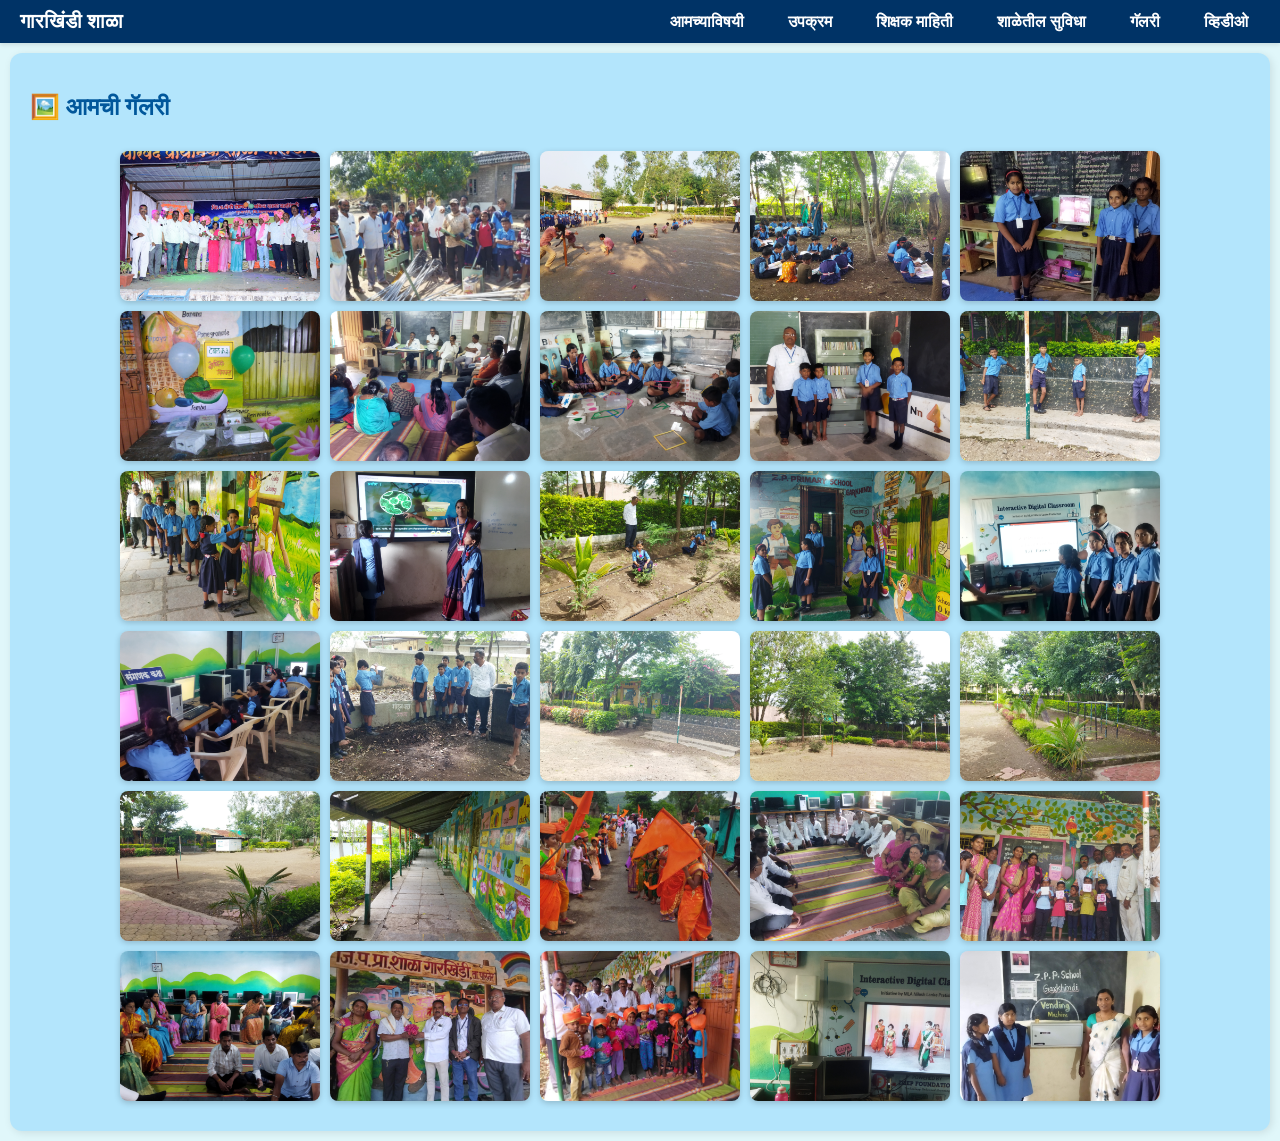
<file: public/galary.html>
<!DOCTYPE html>
<html lang="en">
<head>
    <meta charset="UTF-8">
    <meta name="viewport" content="width=device-width, initial-scale=1.0">
    <title>Document</title>
    <link rel="stylesheet" href="./style.css">
    <link rel="stylesheet" href="./css/galary.css">
    <link rel="shortcut icon" href="./logo.jpeg" type="image/x-icon">

    <!-- Google tag (gtag.js) -->
    <script async src="https://www.googletagmanager.com/gtag/js?id=G-7FJQ6R05P9"></script>
    <script>
      window.dataLayer = window.dataLayer || [];
      function gtag(){dataLayer.push(arguments);}
      gtag('js', new Date());
    
      gtag('config', 'G-7FJQ6R05P9');
    </script>
</head>
<body>
    <nav class="navbar">
        <div class="nav-container">
          <a href="./index.html" target="_blank" rel="noopener noreferrer">

            <div class="logo">गारखिंडी शाळा</div>
        </a>        
          <div class="hamburger" onclick="toggleMenu()">☰</div>
          <ul class="nav-links" id="nav-links">
            <li><a href="./index.html">आमच्याविषयी</a></li>
            <li><a href="./info.html">उपक्रम</a></li>
            <li><a href="./teacher-info.html">शिक्षक माहिती</a></li>
            <li><a href="./services.html">शाळेतील सुविधा</a></li>

            <li><a href="./galary.html">गॅलरी</a></li>
            <li><a href="./videos.html">व्हिडीओ</a></li>

            
          </ul>
        </div>
      </nav>
      

      <section class="gallery animate fade" id="gallery">
        <h2>🖼️ आमची गॅलरी</h2>
        <div class="gallery-grid">
            <img src="./photos/sanman.JPG" alt="उपक्रम 1" loading="lazy">
            <img src="./photos/img2.jpg" alt="उपक्रम 2" loading="lazy">
            <img src="./photos/img3.jpg" alt="उपक्रम 3" loading="lazy">
            <img src="./photos/img5.jpg" alt="उपक्रम 5" loading="lazy">
            <img src="./photos/img6.jpg" alt="उपक्रम 6" loading="lazy">
            <img src="./photos/img7.jpg" alt="उपक्रम 7" loading="lazy">
            <img src="./photos/img8.jpg" alt="उपक्रम 8" loading="lazy">
            <img src="./photos/img9.jpg" alt="उपक्रम 9" loading="lazy">
            <img src="./photos/img10.jpg" alt="उपक्रम 10" loading="lazy">
            <img src="./photos/img11.jpg" alt="उपक्रम 11" loading="lazy">
            <img src="./photos/img12.jpg" alt="उपक्रम 12" loading="lazy">
            <img src="./photos/img13.jpg" alt="उपक्रम 13" loading="lazy">
            <img src="./photos/img14.jpg" alt="उपक्रम 14" loading="lazy">
            <img src="./photos/img15.jpg" alt="उपक्रम 15" loading="lazy">
            <img src="./photos/img16.jpg" alt="उपक्रम 16" loading="lazy">
            <img src="./photos/img17.jpg" alt="उपक्रम 17" loading="lazy">
            <img src="./photos/img18.jpg" alt="उपक्रम 18" loading="lazy">
            <img src="./photos/img19.jpg" alt="उपक्रम 19" loading="lazy">
            <img src="./photos/img20.jpg" alt="उपक्रम 20" loading="lazy">
            <img src="./photos/img21.jpg" alt="उपक्रम 21" loading="lazy">
            <img src="./photos/img22.jpg" alt="उपक्रम 22" loading="lazy">
            <img src="./photos/img23.jpg" alt="उपक्रम 23" loading="lazy">
            <img src="./photos/img24.jpg" alt="उपक्रम 24" loading="lazy">
            <img src="./photos/img25.jpg" alt="उपक्रम 25" loading="lazy">
            <img src="./photos/img26.jpg" alt="उपक्रम 26" loading="lazy">
            <img src="./photos/img27.jpg" alt="उपक्रम 27" loading="lazy">
            <img src="./photos/img28.jpg" alt="उपक्रम 28" loading="lazy">
            <img src="./photos/img29.jpg" alt="उपक्रम 29" loading="lazy">
            <img src="./photos/img30.jpg" alt="उपक्रम 30" loading="lazy">
            <img src="./photos/img31.jpg" alt="उपक्रम 31" loading="lazy">
          </div>
          
      </section>
      
    <script src="./script.js"></script>
</body>
</html>
</file>
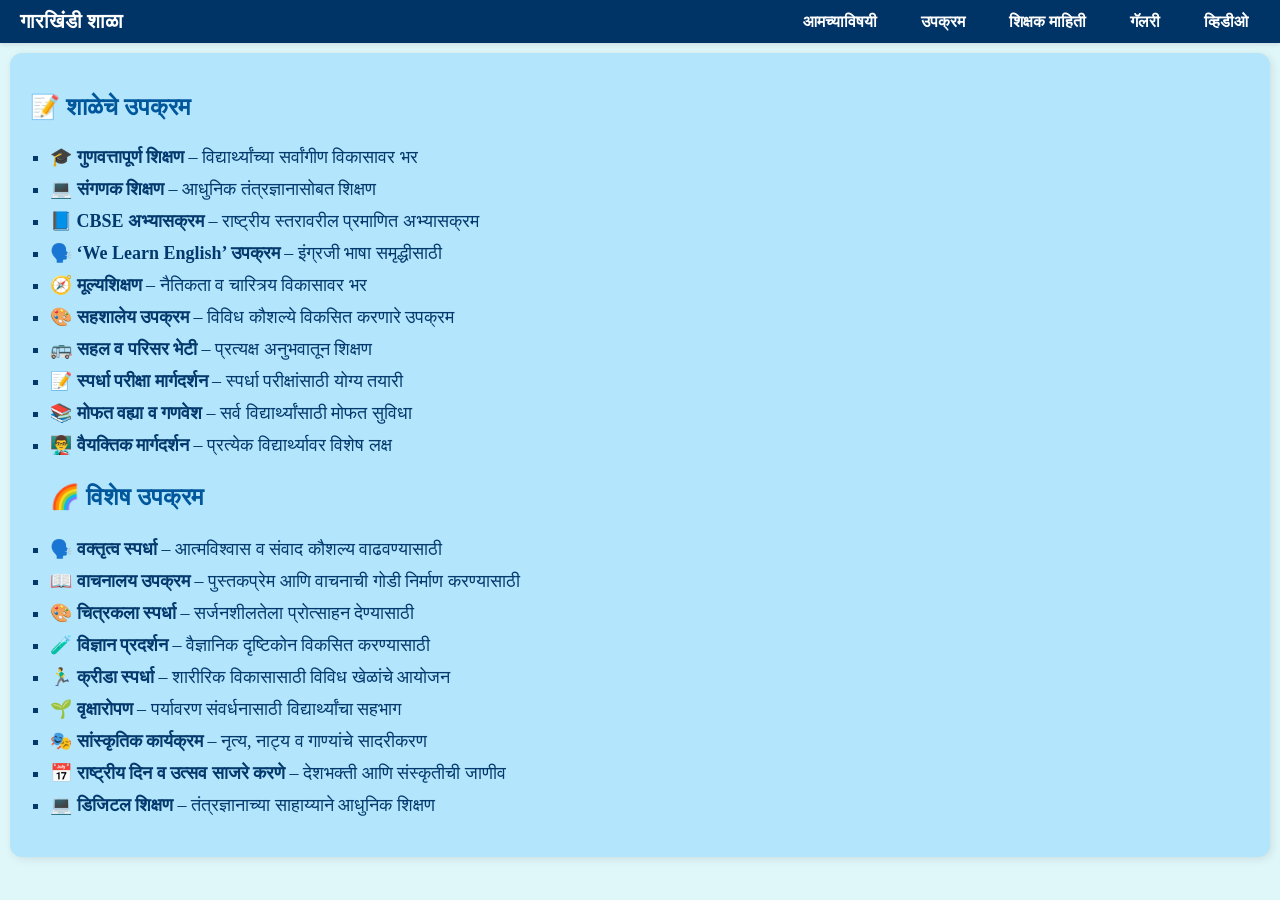
<file: public/info.html>
<!DOCTYPE html>
<html lang="en">

<head>
  <meta charset="UTF-8">
  <meta name="viewport" content="width=device-width, initial-scale=1.0">
  <title>Document</title>
  <link rel="stylesheet" href="./style.css">
  <link rel="stylesheet" href="./css/galary.css">
  <link rel="shortcut icon" href="./logo.jpeg" type="image/x-icon">

  <!-- Google tag (gtag.js) -->
  <script async src="https://www.googletagmanager.com/gtag/js?id=G-7FJQ6R05P9"></script>
  <script>
    window.dataLayer = window.dataLayer || [];
    function gtag(){dataLayer.push(arguments);}
    gtag('js', new Date());
  
    gtag('config', 'G-7FJQ6R05P9');
  </script>
</head>

<body>
  <nav class="navbar">
    <div class="nav-container">
      <a href="./index.html" target="_blank" rel="noopener noreferrer">

        <div class="logo">गारखिंडी शाळा</div>
      </a>
      <div class="hamburger" onclick="toggleMenu()">☰</div>
      <ul class="nav-links" id="nav-links">
        <li><a href="./index.html">आमच्याविषयी</a></li>
        <li><a href="./info.html">उपक्रम</a></li>
        <li><a href="./teacher-info.html">शिक्षक माहिती</a></li>
        <li><a href="./galary.html">गॅलरी</a></li>
        <li><a href="./videos.html">व्हिडीओ</a></li>

       
      </ul>
    </div>
  </nav>

  <section id="info" class="animate slide">
    <h2>📝 शाळेचे उपक्रम</h2>
    <ul>
      <li>🎓 <strong>गुणवत्तापूर्ण शिक्षण</strong> – विद्यार्थ्यांच्या सर्वांगीण विकासावर भर</li>
      <li>💻 <strong>संगणक शिक्षण</strong> – आधुनिक तंत्रज्ञानासोबत शिक्षण</li>
      <li>📘 <strong>CBSE अभ्यासक्रम</strong> – राष्ट्रीय स्तरावरील प्रमाणित अभ्यासक्रम</li>
      <li>🗣️ <strong>‘We Learn English’ उपक्रम</strong> – इंग्रजी भाषा समृद्धीसाठी</li>
      <li>🧭 <strong>मूल्यशिक्षण</strong> – नैतिकता व चारित्र्य विकासावर भर</li>
      <li>🎨 <strong>सहशालेय उपक्रम</strong> – विविध कौशल्ये विकसित करणारे उपक्रम</li>
      <li>🚌 <strong>सहल व परिसर भेटी</strong> – प्रत्यक्ष अनुभवातून शिक्षण</li>
      <li>📝 <strong>स्पर्धा परीक्षा मार्गदर्शन</strong> – स्पर्धा परीक्षांसाठी योग्य तयारी</li>
      <li>📚 <strong>मोफत वह्या व गणवेश</strong> – सर्व विद्यार्थ्यांसाठी मोफत सुविधा</li>
      <li>👨‍🏫 <strong>वैयक्तिक मार्गदर्शन</strong> – प्रत्येक विद्यार्थ्यावर विशेष लक्ष</li>
      <h2>🌈 विशेष उपक्रम</h2>
      <li>🗣️ <strong>वक्तृत्व स्पर्धा</strong> – आत्मविश्वास व संवाद कौशल्य वाढवण्यासाठी</li>
      <li>📖 <strong>वाचनालय उपक्रम</strong> – पुस्तकप्रेम आणि वाचनाची गोडी निर्माण करण्यासाठी</li>
      <li>🎨 <strong>चित्रकला स्पर्धा</strong> – सर्जनशीलतेला प्रोत्साहन देण्यासाठी</li>
      <li>🧪 <strong>विज्ञान प्रदर्शन</strong> – वैज्ञानिक दृष्टिकोन विकसित करण्यासाठी</li>
      <li>🏃‍♂️ <strong>क्रीडा स्पर्धा</strong> – शारीरिक विकासासाठी विविध खेळांचे आयोजन</li>
      <li>🌱 <strong>वृक्षारोपण</strong> – पर्यावरण संवर्धनासाठी विद्यार्थ्यांचा सहभाग</li>
      <li>🎭 <strong>सांस्कृतिक कार्यक्रम</strong> – नृत्य, नाट्य व गाण्यांचे सादरीकरण</li>
      <li>📅 <strong>राष्ट्रीय दिन व उत्सव साजरे करणे</strong> – देशभक्ती आणि संस्कृतीची जाणीव</li>
      <li>💻 <strong>डिजिटल शिक्षण</strong> – तंत्रज्ञानाच्या साहाय्याने आधुनिक शिक्षण</li>
    </ul>
  </section>



  <script src="./script.js"></script>
</body>

</html>
</file>
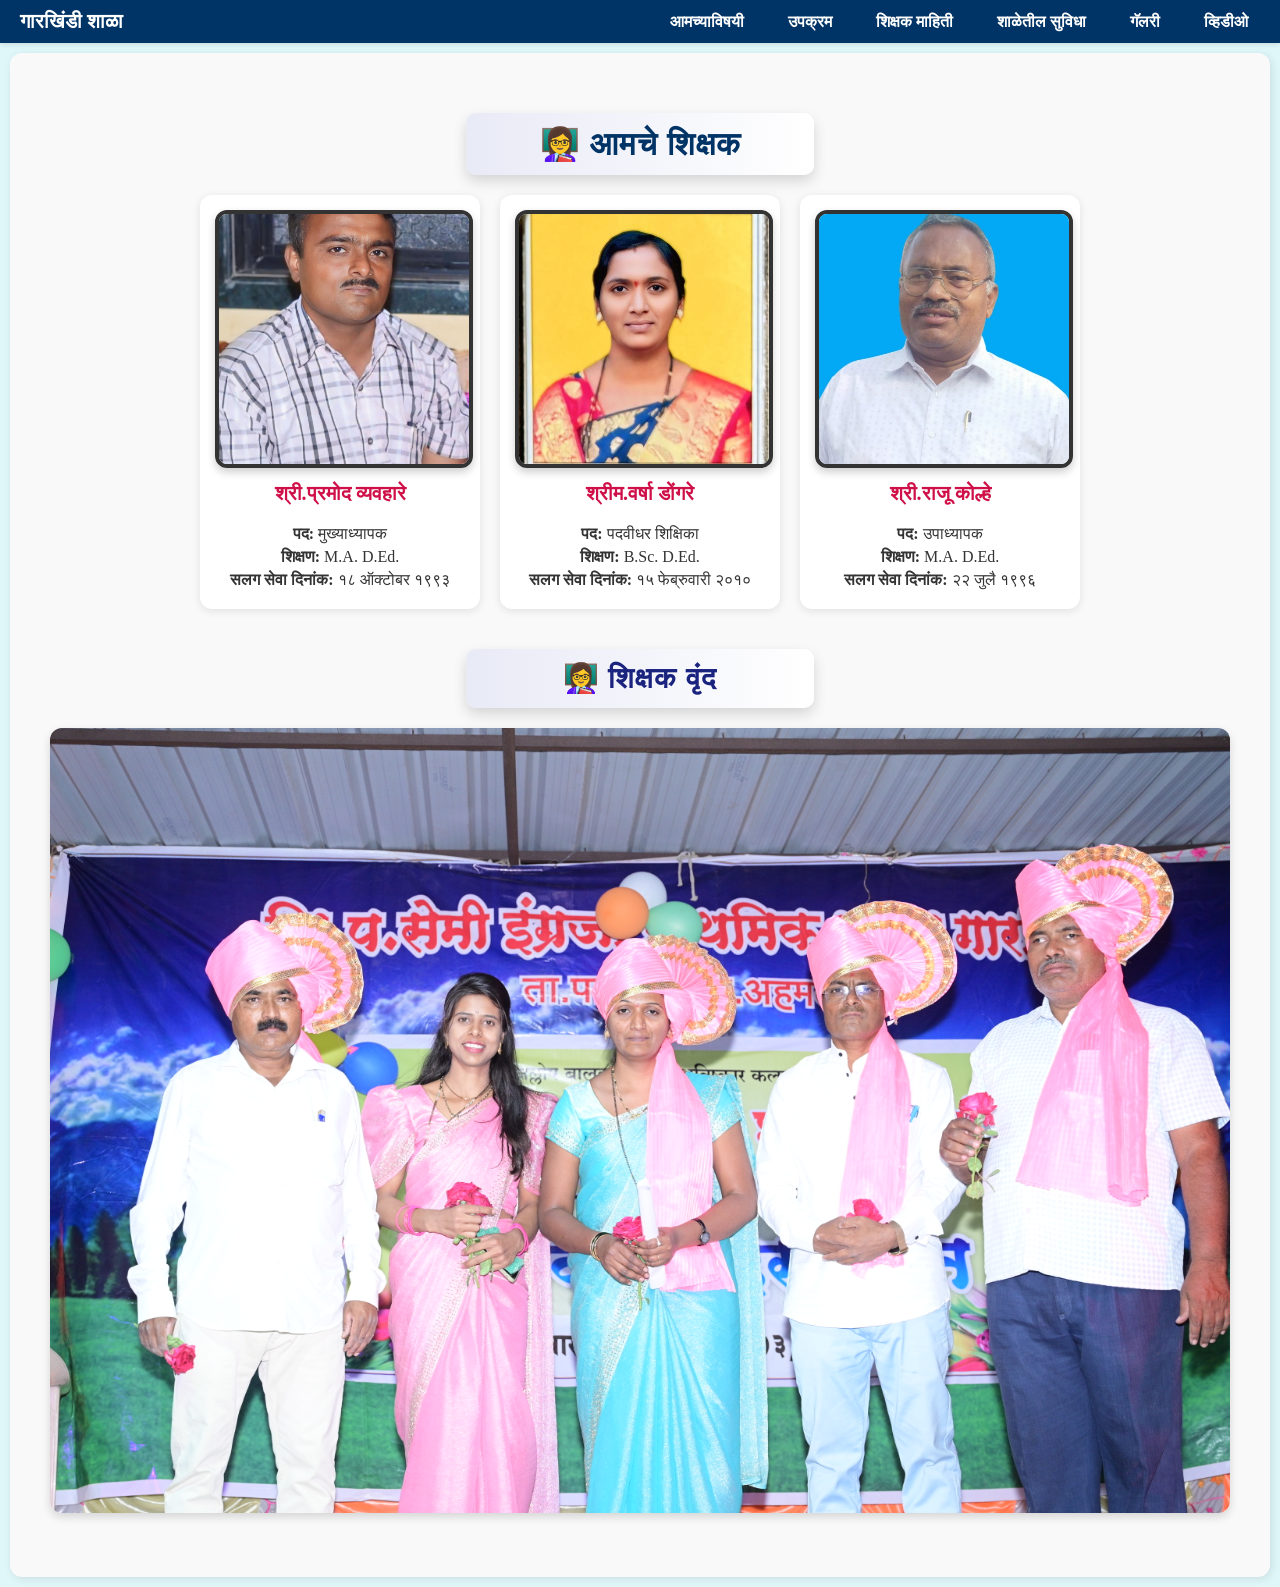
<file: public/teacher-info.html>
<!DOCTYPE html>
<html lang="en">

<head>
    <meta charset="UTF-8">
    <meta name="viewport" content="width=device-width, initial-scale=1.0">
    <title>Document</title>
    <link rel="stylesheet" href="./style.css">
    <link rel="stylesheet" href="./css/galary.css">
    <link rel="shortcut icon" href="./logo.jpeg" type="image/x-icon">

    <!-- Google tag (gtag.js) -->
    <script async src="https://www.googletagmanager.com/gtag/js?id=G-7FJQ6R05P9"></script>
    <script>
      window.dataLayer = window.dataLayer || [];
      function gtag(){dataLayer.push(arguments);}
      gtag('js', new Date());
    
      gtag('config', 'G-7FJQ6R05P9');
    </script>
</head>

<body>
    <nav class="navbar">
        <div class="nav-container">
            <a href="./index.html" target="_blank" rel="noopener noreferrer">

                <div class="logo">गारखिंडी शाळा</div>
            </a>          <div class="hamburger" onclick="toggleMenu()">☰</div>
          <ul class="nav-links" id="nav-links">
            <li><a href="./index.html">आमच्याविषयी</a></li>
            <li><a href="./info.html">उपक्रम</a></li>
            <li><a href="./teacher-info.html">शिक्षक माहिती</a></li>
            <li><a href="./services.html">शाळेतील सुविधा</a></li>

            <li><a href="./galary.html">गॅलरी</a></li>
            <li><a href="./videos.html">व्हिडीओ</a></li>

         
          </ul>
        </div>
      </nav>

      <section class="teachers-info animate slide" id="teachers">
        <h2 class="teachers-heading">👩‍🏫 आमचे शिक्षक</h2>
        <div class="teachers-grid" id="teacher-info">
    
          <div class="teacher-card">
            <img src="./photos/vyavhare_sir.jpg" alt="शिक्षक 1" loading="lazy">
            <h3>श्री.प्रमोद व्यवहारे </h3>
            <p><strong>पद:</strong> मुख्याध्यापक</p>
            <p><strong>शिक्षण:</strong> M.A. D.Ed.</p>
            <p><strong>सलग सेवा दिनांक:</strong> १८ ऑक्टोबर १९९३ </p>
          </div>
            <div class="teacher-card">
                <img src="./photos/varsha_dongre_madam.jpg" alt="शिक्षक 1" loading="lazy">
                <h3>श्रीम.वर्षा डोंगरे </h3>
                <p><strong>पद:</strong> पदवीधर शिक्षिका </p>
                <p><strong>शिक्षण:</strong> B.Sc. D.Ed.</p>
                <p><strong>सलग सेवा दिनांक:</strong> १५ फेब्रुवारी २०१० </p>
            </div>
          <div class="teacher-card">
            <img src="./photos/raju_kolhe_photo.jpg" alt="शिक्षक 1" loading="lazy">
            <h3>श्री.राजू कोल्हे </h3>
            <p><strong>पद:</strong> उपाध्यापक </p>
            <p><strong>शिक्षण:</strong> M.A. D.Ed.</p>
            <p><strong>सलग सेवा दिनांक:</strong> २२ जुलै १९९६ </p>
          </div> 
          
          
          
          <!-- आणखी शिक्षकांची माहिती खालीलप्रमाणे टाका -->
          
        </div>
        <div class="all-teacher">
          <h3 class="teachers-heading">👩‍🏫 शिक्षक वृंद</h3>
          <img src="./photos/all_teachers.JPG" alt="शिक्षक वृंद" class="responsive-img" loading="lazy">
        </div>
      </section>
    
    


    <script src="./script.js"></script>
</body>

</html>
</file>
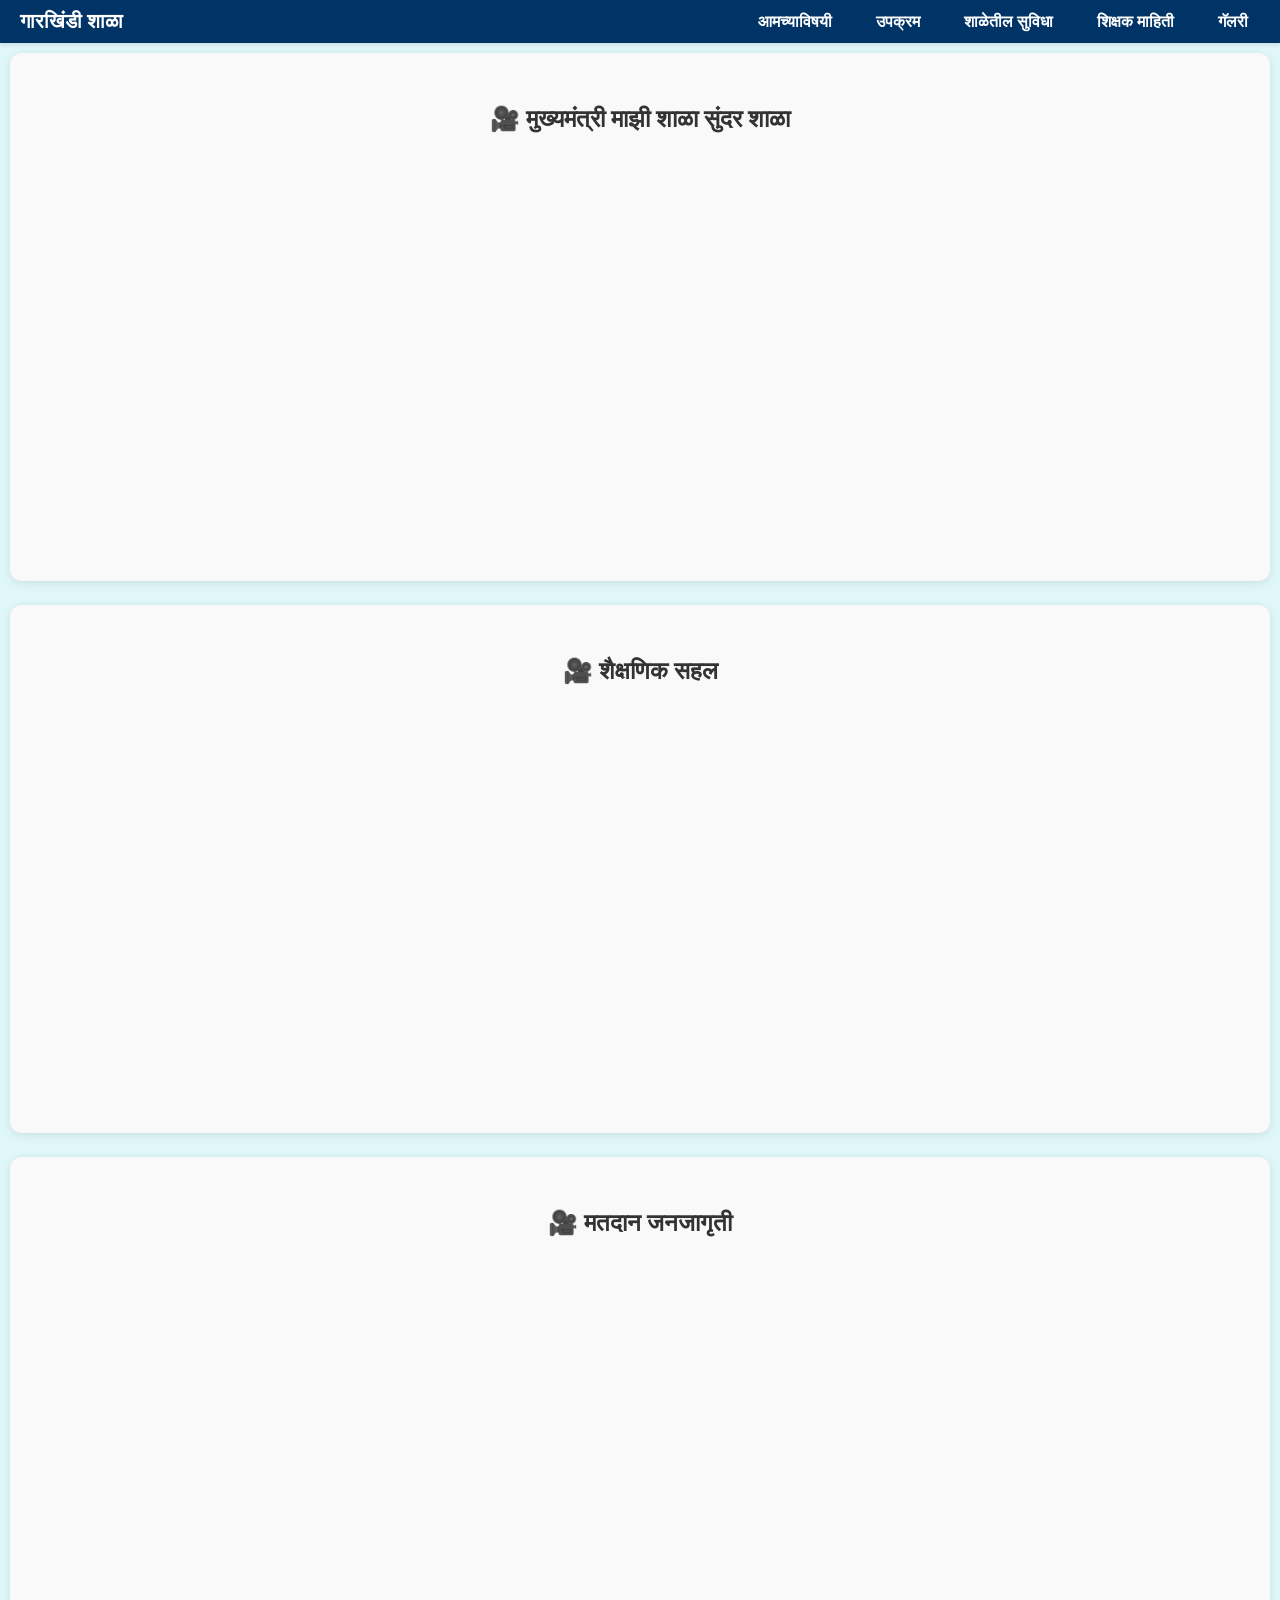
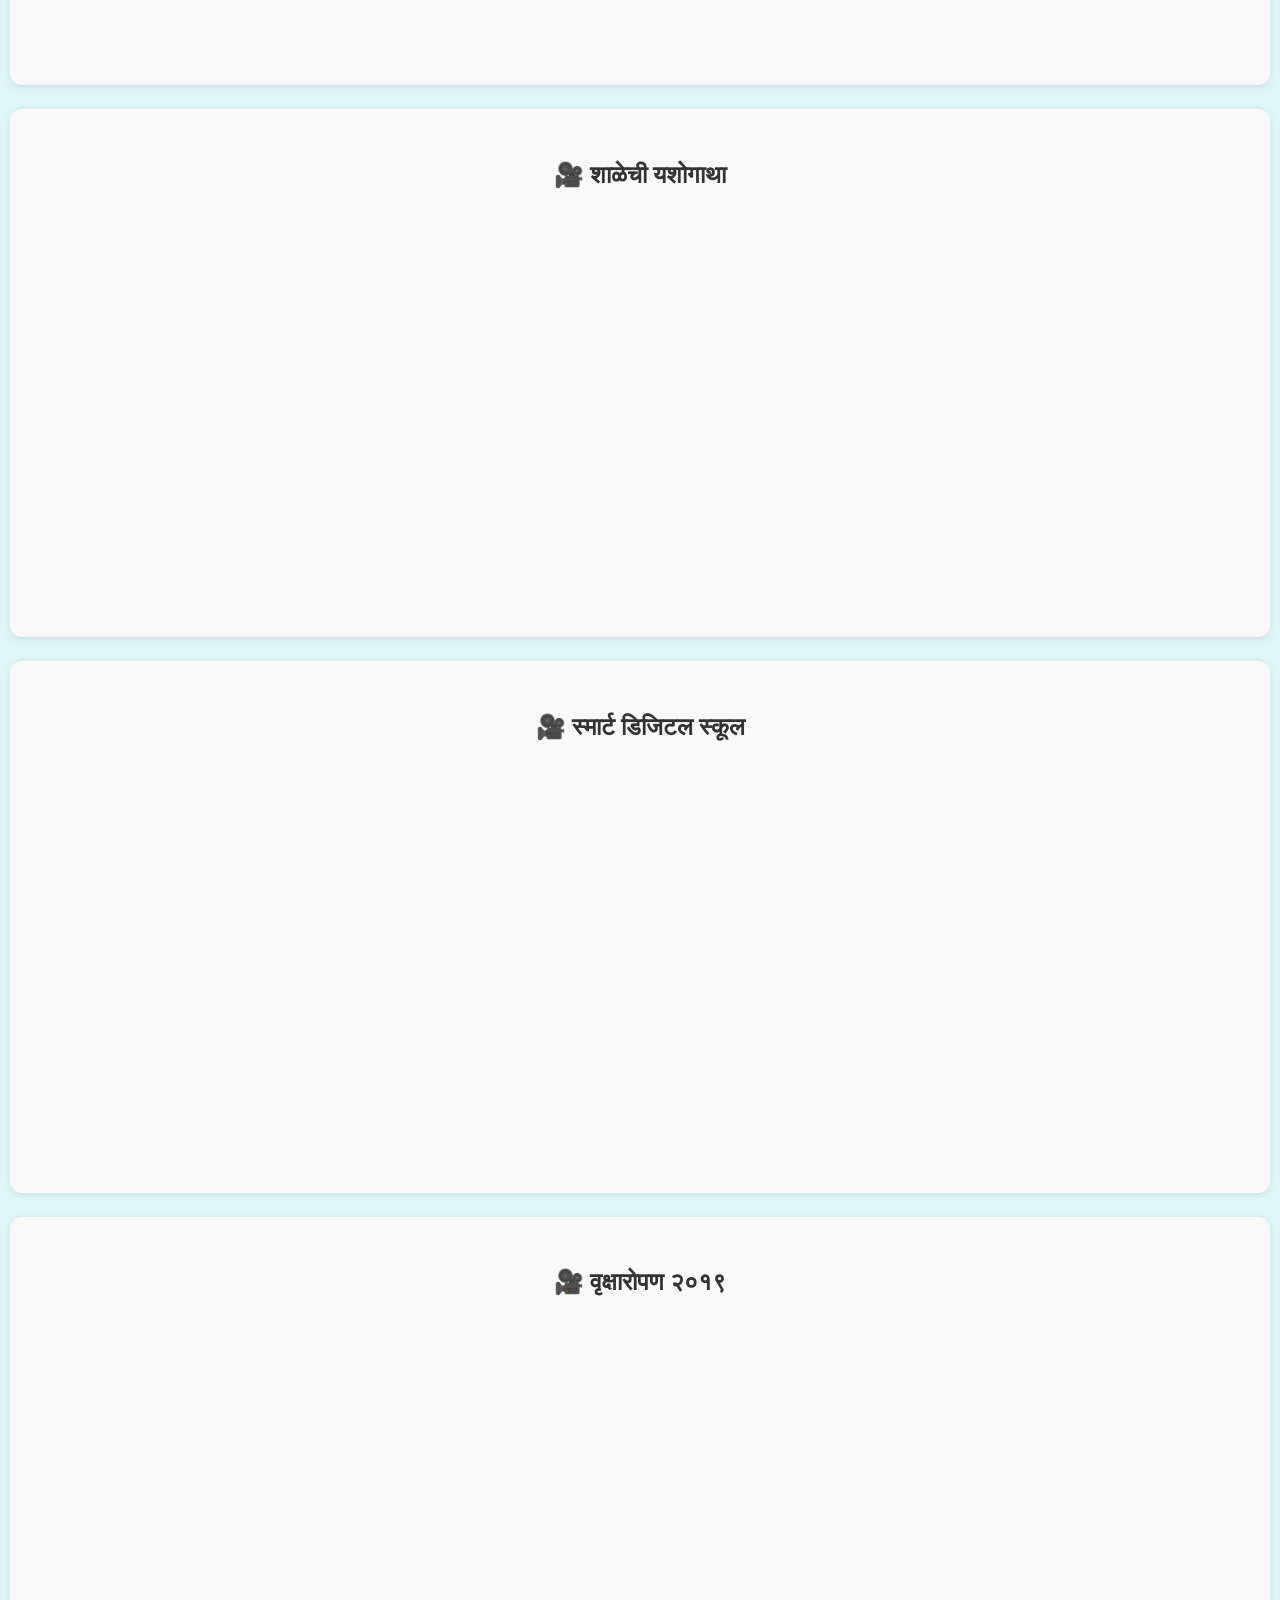
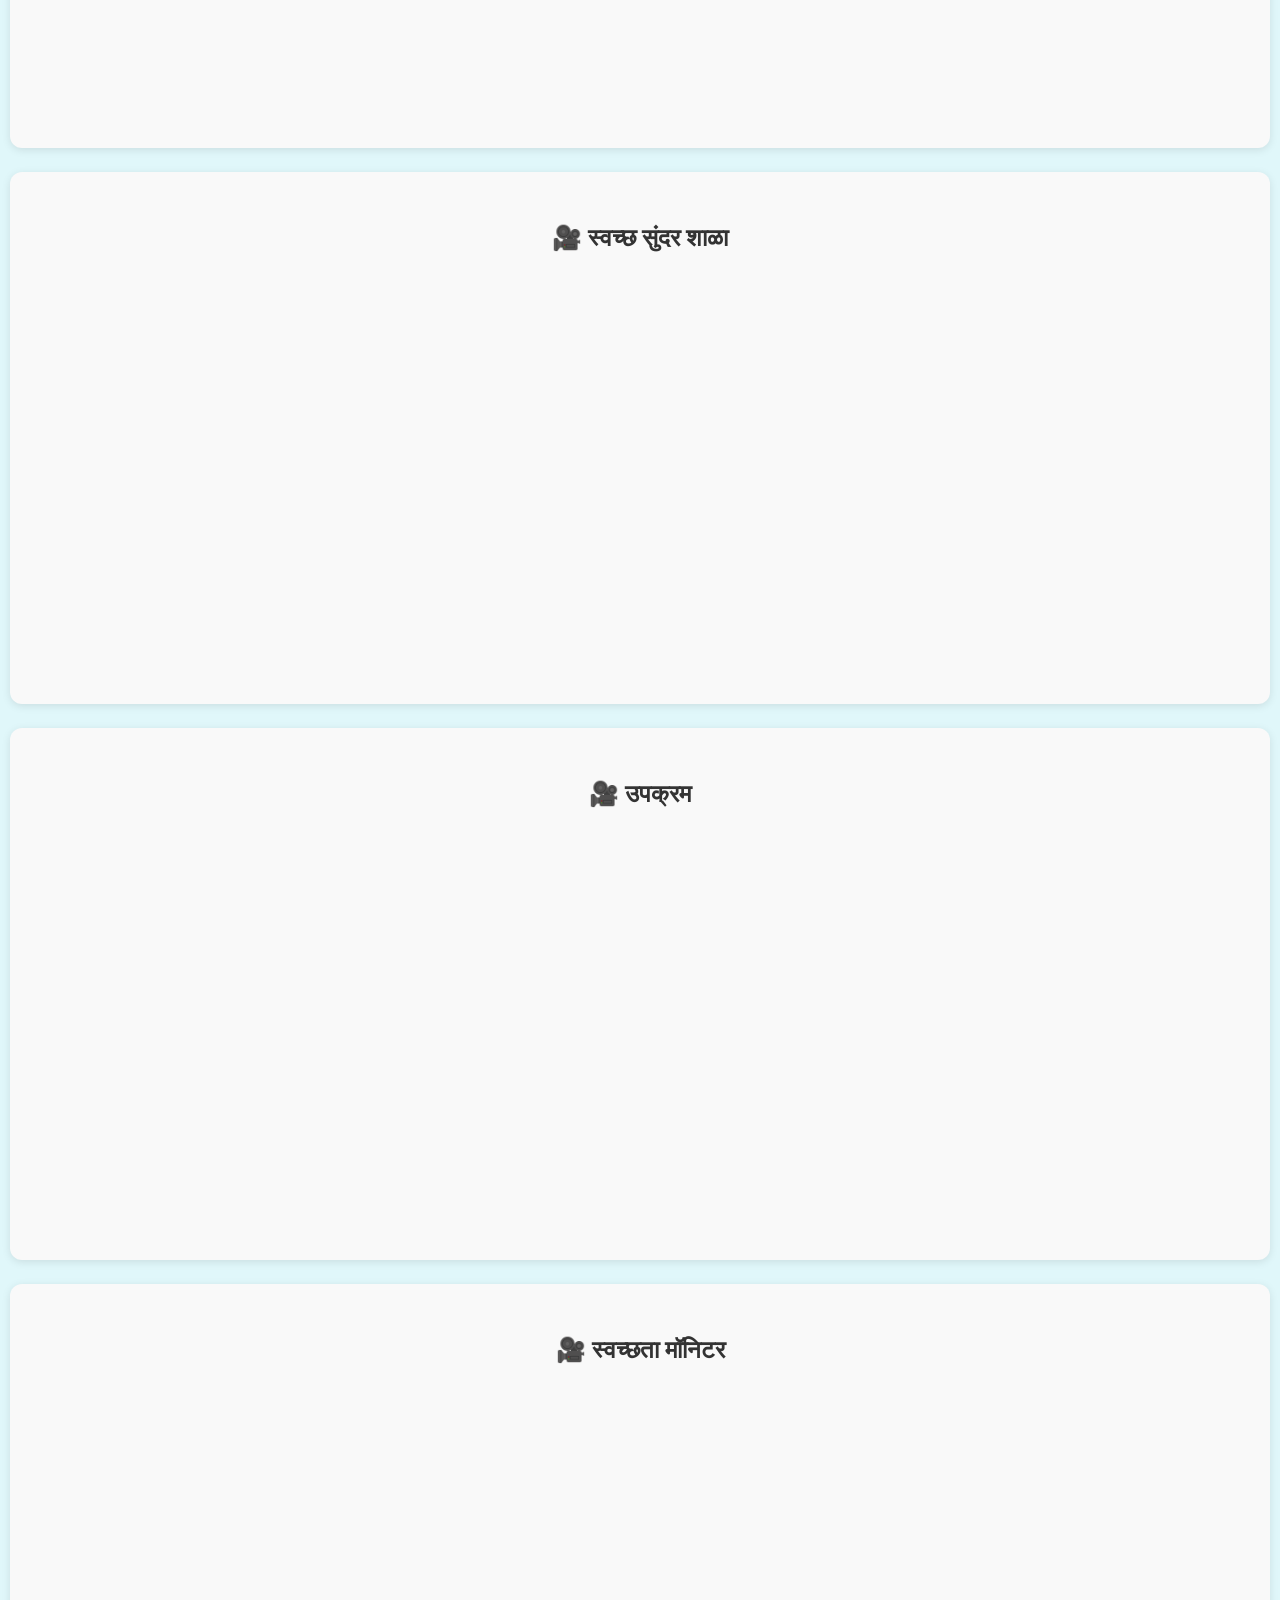
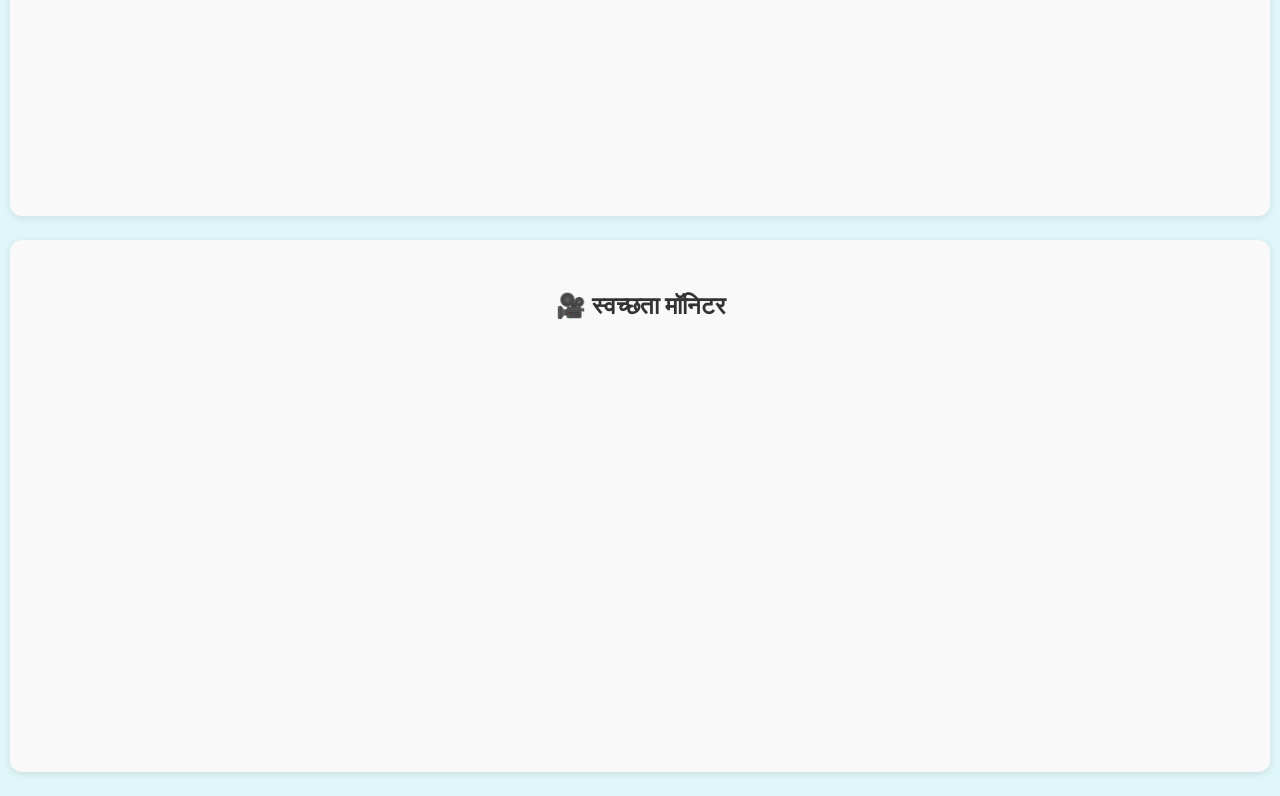
<file: public/videos.html>
<!DOCTYPE html>
<html lang="en">

<head>
    <meta charset="UTF-8">
    <meta name="viewport" content="width=device-width, initial-scale=1.0">
    <title>Document</title>
    <link rel="stylesheet" href="./style.css">
    <link rel="stylesheet" href="./css/galary.css">
    <link rel="shortcut icon" href="./logo.jpeg" type="image/x-icon">

    <!-- Google tag (gtag.js) -->
    <script async src="https://www.googletagmanager.com/gtag/js?id=G-7FJQ6R05P9"></script>
    <script>
      window.dataLayer = window.dataLayer || [];
      function gtag(){dataLayer.push(arguments);}
      gtag('js', new Date());
    
      gtag('config', 'G-7FJQ6R05P9');
    </script>
</head>

<body>
    <nav class="navbar">
        <div class="nav-container">
            <a href="./index.html" target="_blank" rel="noopener noreferrer">

                <div class="logo">गारखिंडी शाळा</div>
            </a>
            <div class="hamburger" onclick="toggleMenu()">☰</div>
            <ul class="nav-links" id="nav-links">
                <li><a href="./index.html">आमच्याविषयी</a></li>
                <li><a href="./info.html">उपक्रम</a></li>
                <li><a href="./services.html">शाळेतील सुविधा</a></li>

                <li><a href="./teacher-info.html">शिक्षक माहिती</a></li>
                <li><a href="./galary.html">गॅलरी</a></li>

            
            </ul>
        </div>
    </nav>


    <section class="video-section">
        <h2>🎥 मुख्यमंत्री माझी शाळा सुंदर शाळा</h2>
        <div class="video-container">
            <iframe width="80%" height="400px" src="https://www.youtube.com/embed/zsD10EhEt6w?si=a39yDQswdgPRP5ap"
                title="YouTube video player" frameborder="0"
                allow="accelerometer; autoplay; clipboard-write; encrypted-media; gyroscope; picture-in-picture; web-share"
                referrerpolicy="strict-origin-when-cross-origin" allowfullscreen></iframe>
        </div>
    </section>
    <section class="video-section">
        <h2>🎥 शैक्षणिक सहल </h2>
        <div class="video-container">
            <iframe width="560" height="315" src="https://www.youtube.com/embed/imRAWiHYIRo?si=njuRNTVwL_VpIQMI"
                title="YouTube video player" frameborder="0"
                allow="accelerometer; autoplay; clipboard-write; encrypted-media; gyroscope; picture-in-picture; web-share"
                referrerpolicy="strict-origin-when-cross-origin" allowfullscreen></iframe>
        </div>
    </section>


    <section class="video-section">
        <h2>🎥 मतदान जनजागृती </h2>
        <div class="video-container">
            <iframe width="80%" height="400px" src="https://www.youtube.com/embed/CyIQanCLfaE?si=95-VO3NPvuU9Uq-z"
                title="YouTube video player" frameborder="0"
                allow="accelerometer; autoplay; clipboard-write; encrypted-media; gyroscope; picture-in-picture; web-share"
                referrerpolicy="strict-origin-when-cross-origin" allowfullscreen></iframe>
        </div>
    </section>
    <section class="video-section">
        <h2>🎥 शाळेची यशोगाथा </h2>
        <div class="video-container">
            <iframe width="80%" height="400px" src="https://www.youtube.com/embed/8_6NXDCW630?si=Y1gb9JEWWcxPHK3s"
                title="YouTube video player" frameborder="0"
                allow="accelerometer; autoplay; clipboard-write; encrypted-media; gyroscope; picture-in-picture; web-share"
                referrerpolicy="strict-origin-when-cross-origin" allowfullscreen></iframe>
        </div>
    </section>
    <section class="video-section">
        <h2>🎥 स्मार्ट डिजिटल स्कूल </h2>
        <iframe width="80%" height="400px" src="https://www.youtube.com/embed/Zri8c-Ta6Mg?si=S_d-DNIXCD_JBXgC"
            title="YouTube video player" frameborder="0"
            allow="accelerometer; autoplay; clipboard-write; encrypted-media; gyroscope; picture-in-picture; web-share"
            referrerpolicy="strict-origin-when-cross-origin" allowfullscreen></iframe></div>
    </section>
    <section class="video-section">
        <h2>🎥 वृक्षारोपण २०१९ </h2>
        <iframe width="80%" height="400px" src="https://www.youtube.com/embed/LAzwpxgShq4?si=ASy-YnNcPfbF_vy-"
            title="YouTube video player" frameborder="0"
            allow="accelerometer; autoplay; clipboard-write; encrypted-media; gyroscope; picture-in-picture; web-share"
            referrerpolicy="strict-origin-when-cross-origin" allowfullscreen></iframe>
    </section>
    <section class="video-section">
        <h2>🎥 स्वच्छ सुंदर शाळा </h2>
        <iframe width="80%" height="400px" src="https://www.youtube.com/embed/Y3AnbEwH224?si=fe_iHoVYxy9e__-u"
            title="YouTube video player" frameborder="0"
            allow="accelerometer; autoplay; clipboard-write; encrypted-media; gyroscope; picture-in-picture; web-share"
            referrerpolicy="strict-origin-when-cross-origin" allowfullscreen></iframe>
    </section>
    <section class="video-section">
        <h2>🎥 उपक्रम </h2>
        <iframe width="80%" height="400px" src="https://www.youtube.com/embed/G2GmUqKKRBk?si=d8v0ldbhm2v1SJ7S"
            title="YouTube video player" frameborder="0"
            allow="accelerometer; autoplay; clipboard-write; encrypted-media; gyroscope; picture-in-picture; web-share"
            referrerpolicy="strict-origin-when-cross-origin" allowfullscreen></iframe>
    </section>
    <section class="video-section">
        <h2>🎥 स्वच्छता मॉनिटर </h2>
        <iframe width="80%" height="400" src="https://www.youtube.com/embed/ointHEMdoec?si=N3EKHo2e93tdcoER"
            title="YouTube video player" frameborder="0"
            allow="accelerometer; autoplay; clipboard-write; encrypted-media; gyroscope; picture-in-picture; web-share"
            referrerpolicy="strict-origin-when-cross-origin" allowfullscreen></iframe>
    </section>

    <section class="video-section">
        <h2>🎥 स्वच्छता मॉनिटर </h2>
        <iframe width="80%" height="400px" src="https://www.youtube.com/embed/OoKHpZucBJM" title="YouTube video player"
            frameborder="0"
            allow="accelerometer; autoplay; clipboard-write; encrypted-media; gyroscope; picture-in-picture; web-share"
            referrerpolicy="strict-origin-when-cross-origin" allowfullscreen>
        </iframe>
    </section>

  

    <script src="./script.js"></script>
</body>

</html>
</file>
<file: public/style.css>
/* ======== General Styles ======== */
body {
  font-family: "Comic Sans MS", cursive;
  background-color: #e0f7fa; /* हलका निळा */
  margin: 0;
  padding: 0;
  color: #03396c;
}

a {
  text-decoration: none;
}

/* ======== Header Section ======== */
header {
  background: url('./school.jpg');
  background-color: #0288d1; /* गडद निळा */
  height: 60vh;
  background-size: cover;
  color: #fff;
  text-align: center;
  padding: 30px;
  border-bottom: 5px solid #0277bd;
}

/* ======== Section Styling ======== */
section {
  padding: 20px;
  margin: 10px;
  background-color: #b3e5fc; /* मध्यम निळा */
  border-radius: 12px;
  box-shadow: 2px 2px 8px rgba(0, 0, 0, 0.1);
}

h2 {
  color: #01579b; /* heading साठी गडद निळा */
}

ul {
  list-style: square;
  padding-left: 20px;
}

li {
  font-size: 18px;
}

/* ======== Footer ======== */
footer {
  text-align: center;
  background-color: #81d4fa;
  padding: 15px;
  margin-top: 20px;
  color: #01579b;
  font-size: 0.9em;
}

/* ======== Marathi Font Sections ======== */
#about, #info, #teachers, .subjects {
  font-family: 'Tiro Devanagari Marathi', serif;
}

/* ======== Line Height for Lists ======== */
#facilities, #info, #about {
  ul, li {
    line-height: 2rem;
  }
}

/* ======== Contact Form Styling ======== */
.contact-form {
  display: flex;
  flex-direction: column;
  gap: 12px;
  max-width: 400px;
  margin: 0 auto;
}

.contact-form label {
  text-align: left;
  font-weight: bold;
  color: #01579b;
}

.contact-form input,
.contact-form textarea {
  padding: 10px;
  font-size: 1rem;
  border-radius: 5px;
  border: 1px solid #81d4fa;
  background-color: #e1f5fe;
}

.contact-form button {
  background-color: #0288d1;
  color: white;
  border: none;
  padding: 10px;
  font-size: 1rem;
  border-radius: 5px;
  cursor: pointer;
}

.contact-form button:hover {
  background-color: #0277bd;
}

/* ======== School Info Section ======== */
.school-info {
  font-family: 'Tiro Devanagari Marathi', serif;
  background-color: #f9fbe7;
  padding: 30px 20px;
  border-radius: 12px;
  margin: 30px auto;
  max-width: 700px;
  box-shadow: 0 4px 12px rgba(0, 0, 0, 0.1);
  color: #0d47a1;
}

.school-info h2 {
  text-align: center;
  color: #33691e;
  margin-bottom: 20px;
  font-size: 1.8rem;
}

.school-info a {
  color: #0d47a1;
  text-decoration: underline;
}

.info-box p {
  font-size: 1.3rem;
  color: #37474f;
  margin: 10px 0;
  line-height: 1.6;
  padding-left: 10px;
  border-left: 4px solid #8bc34a;
}

/* ======== Teachers Section ======== */
.teachers-info {
  padding: 40px 20px;
  background-color: #f9f9f9;
  text-align: center;
}

.teachers-info h2 {
  font-size: 2rem;
  margin-bottom: 20px;
  color: #003366;
}

.teachers-grid {
  display: flex;
  flex-wrap: wrap;
  justify-content: center;
  gap: 20px;
}

.teacher-card {
  background: white;
  border-radius: 12px;
  box-shadow: 0 2px 8px rgba(0, 0, 0, 0.1);
  padding: 15px;
  width: 250px;
  text-align: center;
  transition: transform 0.3s ease;
}

.teacher-card:hover {
  transform: scale(1.05);
}

.teacher-card img {
  width: 100%;
  height: 250px;
  object-fit: cover;
  border-radius: 12px;
  border: 4px solid #333;
  box-shadow: 0 4px 8px rgba(0, 0, 0, 0.2);
}

.teacher-card h3 {
  margin-top: 10px;
  color: #CF0F47;
  font-size: 20px;
}

.teacher-card p {
  margin: 5px 0;
  color: #333;
}

.all-teacher {
  text-align: center;
  padding: 20px;
}

.all-teacher img {
  width: 100%;
  height: auto;
  border-radius: 12px;
}

.teachers-heading {
  font-size: 1.8rem;
  color: #1a237e;
  font-weight: 700;
  text-align: center;
  background: linear-gradient(to right, #e8eaf6, #ffffff);
  padding: 12px 24px;
  margin: 20px auto;
  border-radius: 10px;
  max-width: 300px;
  box-shadow: 0 6px 14px rgba(0, 0, 0, 0.15);
  letter-spacing: 1px;
  animation: fadeInDown 0.8s ease-out;
}

/* ======== Font Utility ======== */
.font-normal {
  font-size: 1rem;
}

/* ======== Video Section ======== */
.video-section {
  padding: 2rem 1rem;
  text-align: center;
  background-color: #f9f9f9;
  margin-bottom: 1.5rem;
  border-radius: 12px;
  box-shadow: 0 2px 8px rgba(0, 0, 0, 0.1);
}

.video-section h2 {
  font-size: 1.5rem;
  margin-bottom: 1rem;
  color: #333;
}

.video-container {
  display: flex;
  justify-content: center;
  align-items: center;
  flex-wrap: wrap;
}

.video-container iframe,
.video-section iframe {
  width: 80%;
  height: 400px;
  border-radius: 12px;
  border: none;
  max-width: 100%;
  transition: all 0.3s ease;
}

/* ======== Image Styling ======== */
.responsive-img {
  max-width: 100%;
  height: auto;
  border-radius: 12px;
  box-shadow: 0 4px 10px rgba(0, 0, 0, 0.15);
  transition: transform 0.3s ease;
}

.responsive-img:hover {
  transform: scale(1.03);
}

/* ======== Animations ======== */
.animate {
  opacity: 0;
  transform: translateY(20px);
  animation: fadeInUp 1s ease-out forwards;
}

.animate.slide {
  animation: slideInLeft 1s ease-out forwards;
}

.animate.fade {
  animation: fadeInUp 1s ease-out forwards;
}

/* ======== Keyframes ======== */
@keyframes fadeInUp {
  to {
    opacity: 1;
    transform: translateY(0);
  }
}

@keyframes slideInLeft {
  from {
    opacity: 0;
    transform: translateX(-50px);
  }

  to {
    opacity: 1;
    transform: translateX(0);
  }
}

@keyframes fadeInDown {
  from {
    opacity: 0;
    transform: translateY(-20px);
  }

  to {
    opacity: 1;
    transform: translateY(0);
  }
}

/* ======== Responsive Design ======== */


@media (max-width: 768px) {
  .video-container iframe,
  .video-section iframe {
    width: 100%;
    height: 250px;
  }
}
</file>
<file: public/css/galary.css>
/* Basic Navbar Style */
.navbar {
    background-color: #003366;
    color: white;
    position: sticky;
    top: 0;
    z-index: 1000;
    padding: 10px 20px;
    box-shadow: 0 2px 4px rgba(0,0,0,0.1);
  }
  
  .nav-container {
    display: flex;
    justify-content: space-between;
    align-items: center;
  }
  
  .logo {
    font-size: 20px;
    font-weight: bold;
    color: white;
    font-family: 'Tiro Devanagari Marathi', serif;
  }
  
  .nav-links {
    list-style: none;
    display: flex;
    gap: 20px;
    margin: 0;
    padding: 0;
  }
  
  .nav-links li a {
    color: white;
    text-decoration: none;
    font-weight: bold;
    font-size: 16px;
    padding: 8px 12px;
    transition: background 0.3s;
    border-radius: 5px;
  }
  
  .nav-links li a:hover {
    background-color: #0055aa;
  }
  
  .hamburger {
    display: none;
    font-size: 26px;
    cursor: pointer;
    user-select: none;
  }
  
  /* Responsive Style */
  @media (max-width: 768px) {
    .nav-links {
      display: none;
      flex-direction: column;
      background-color: #003366;
      position: absolute;
      top: 60px;
      left: 0;
      width: 100%;
      text-align: center;
      padding: 10px 0;
    }
  
    .nav-links.show {
      display: flex;
      animation: fadeInDown 0.3s ease;
    }
  
    .hamburger {
      display: block;
      color: white;
    }
  }
  
  /* Smooth animation */
  @keyframes fadeInDown {
    from {
      opacity: 0;
      transform: translateY(-10px);
    }
    to {
      opacity: 1;
      transform: translateY(0);
    }
  }
  
img{
    width: auto;
    height: 5rem;
}

.gallery-grid {
    display: flex;
    flex-wrap: wrap;
    justify-content: center;
    gap: 10px; /* spacing between images */
    padding: 10px;
  }
  
  .gallery-grid img {
    width: 100%;
    max-width: 200px; /* fixed size for uniform look */
    height: 150px;
    object-fit: cover;
    border-radius: 8px;
    box-shadow: 0 2px 6px rgba(0, 0, 0, 0.2);
    transition: transform 0.3s ease;
  }
  
  .gallery-grid img:hover {
    transform: scale(1.05);
  }
  
  /* Responsive on smaller screens */
  @media (max-width: 768px) {
    .gallery-grid {
      justify-content: center;
    }
  
    .gallery-grid img {
      max-width: 45%; /* two images per row */
    }
  }
  
  @media (max-width: 480px) {
    .gallery-grid img {
      max-width: 100%; /* one image per row */
    }
  }
</file>
